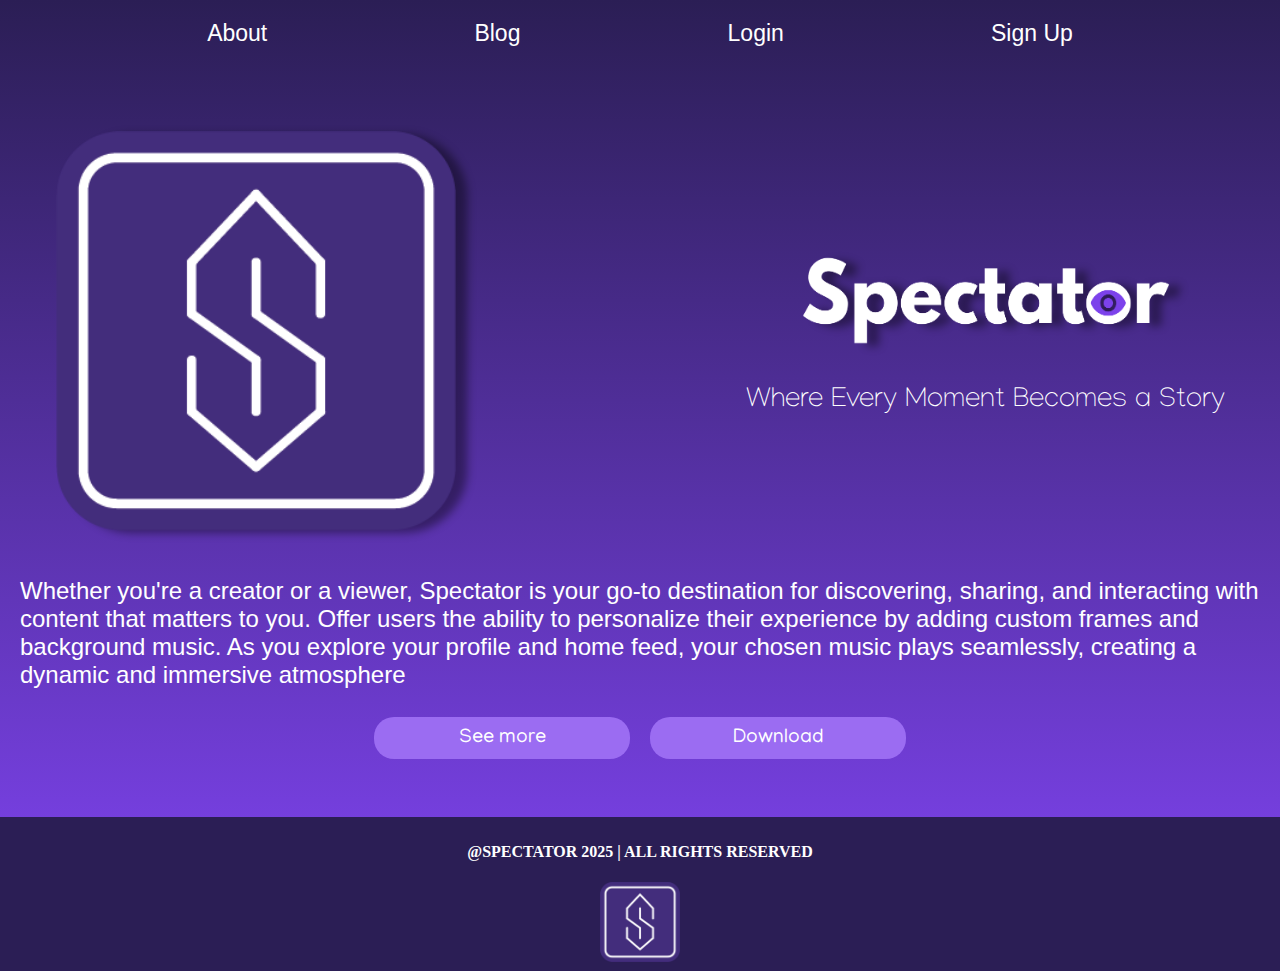
<file: Index.html>
<!DOCTYPE html>
<html lang="en">
<head>
    <meta charset="UTF-8">
    <meta name="viewport" content="width=device-width, initial-scale=1.0">
    <title>Main Page</title>
    <link href="https://fonts.googleapis.com/css2?family=Manjari&display=swap" rel="stylesheet">
    <link rel="stylesheet" href="index.css">

</head>
<body>
    <div class="nav-wrapper">
    <div class="navigation">
    <nav>
        <a href="About.html">About</a>
        <a href="Blog.html">Blog</a>
        <a href="Sign up.html">Login</a>
        <a href="Midterm.html">Sign Up</a>
    </nav></div></div>

    <div class="image-row">
    <img src="Logo na S.png" height="400" width="400">

    <div class="image-heading">
    <img src="logo name.png" height="150" width="450">
    <h1> Where Every Moment Becomes a Story</h1>
    </div>
    </div>
<h2>Whether you're a creator or a viewer, Spectator is your go-to destination for discovering, sharing, 
    and interacting with content that matters to you. Offer users the ability to personalize their experience by adding custom frames and background music. 
    As you explore your profile and home feed, your chosen music plays seamlessly, creating a dynamic and immersive atmosphere</h2>


    <div class="buttons">
        <button type="button" class="btn"><a href="See more.html">See more</a></button>
        <button type="button" class="btn"><a href="Download.html">Download</a></button>
    </div>
    
    <footer>
  <h4>@SPECTATOR 2025 | ALL RIGHTS RESERVED</h4>
  <img src="Logo na S.png" height="80" width="80">
    </footer>

</body>
</html>
</file>
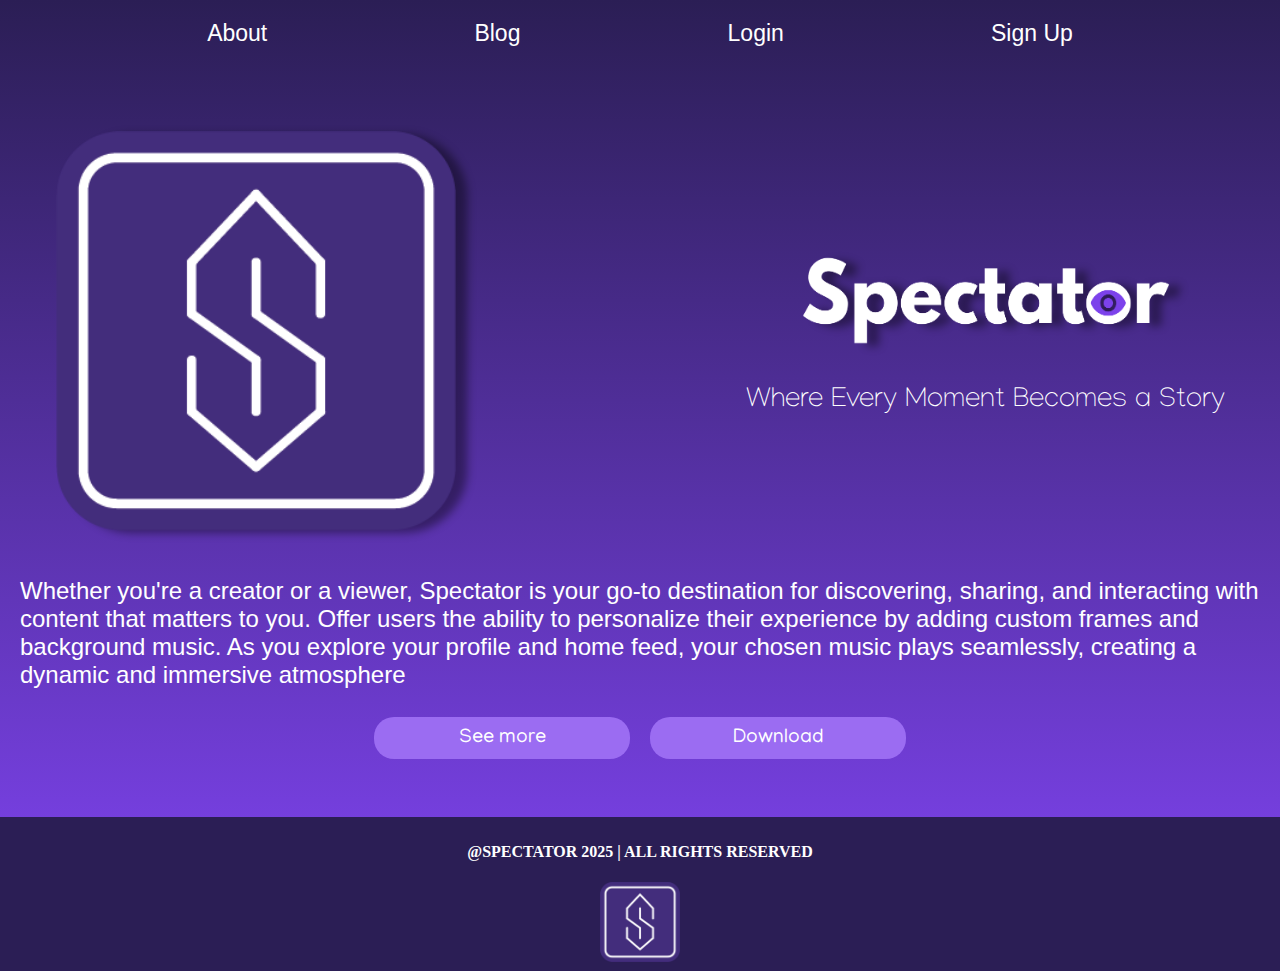
<file: index.html>
<!DOCTYPE html>
<html lang="en">
<head>
    <meta charset="UTF-8">
    <meta name="viewport" content="width=device-width, initial-scale=1.0">
    <title>Main Page</title>
    <link href="https://fonts.googleapis.com/css2?family=Manjari&display=swap" rel="stylesheet">
    <link rel="stylesheet" href="index.css">

</head>
<body>
    <div class="nav-wrapper">
    <div class="navigation">
    <nav>
        <a href="About.html">About</a>
        <a href="Blog.html">Blog</a>
        <a href="Sign up.html">Login</a>
        <a href="Midterm.html">Sign Up</a>
    </nav></div></div>

    <div class="image-row">
    <img src="Logo na S.png" height="400" width="400">

    <div class="image-heading">
    <img src="logo name.png" height="150" width="450">
    <h1> Where Every Moment Becomes a Story</h1>
    </div>
    </div>
<h2>Whether you're a creator or a viewer, Spectator is your go-to destination for discovering, sharing, 
    and interacting with content that matters to you. Offer users the ability to personalize their experience by adding custom frames and background music. 
    As you explore your profile and home feed, your chosen music plays seamlessly, creating a dynamic and immersive atmosphere</h2>


    <div class="buttons">
        <button type="button" class="btn"><a href="See more.html">See more</a></button>
        <button type="button" class="btn"><a href="Download.html">Download</a></button>
    </div>
    
    <footer>
  <h4>@SPECTATOR 2025 | ALL RIGHTS RESERVED</h4>
  <img src="Logo na S.png" height="80" width="80">
    </footer>

</body>
</html>
</file>
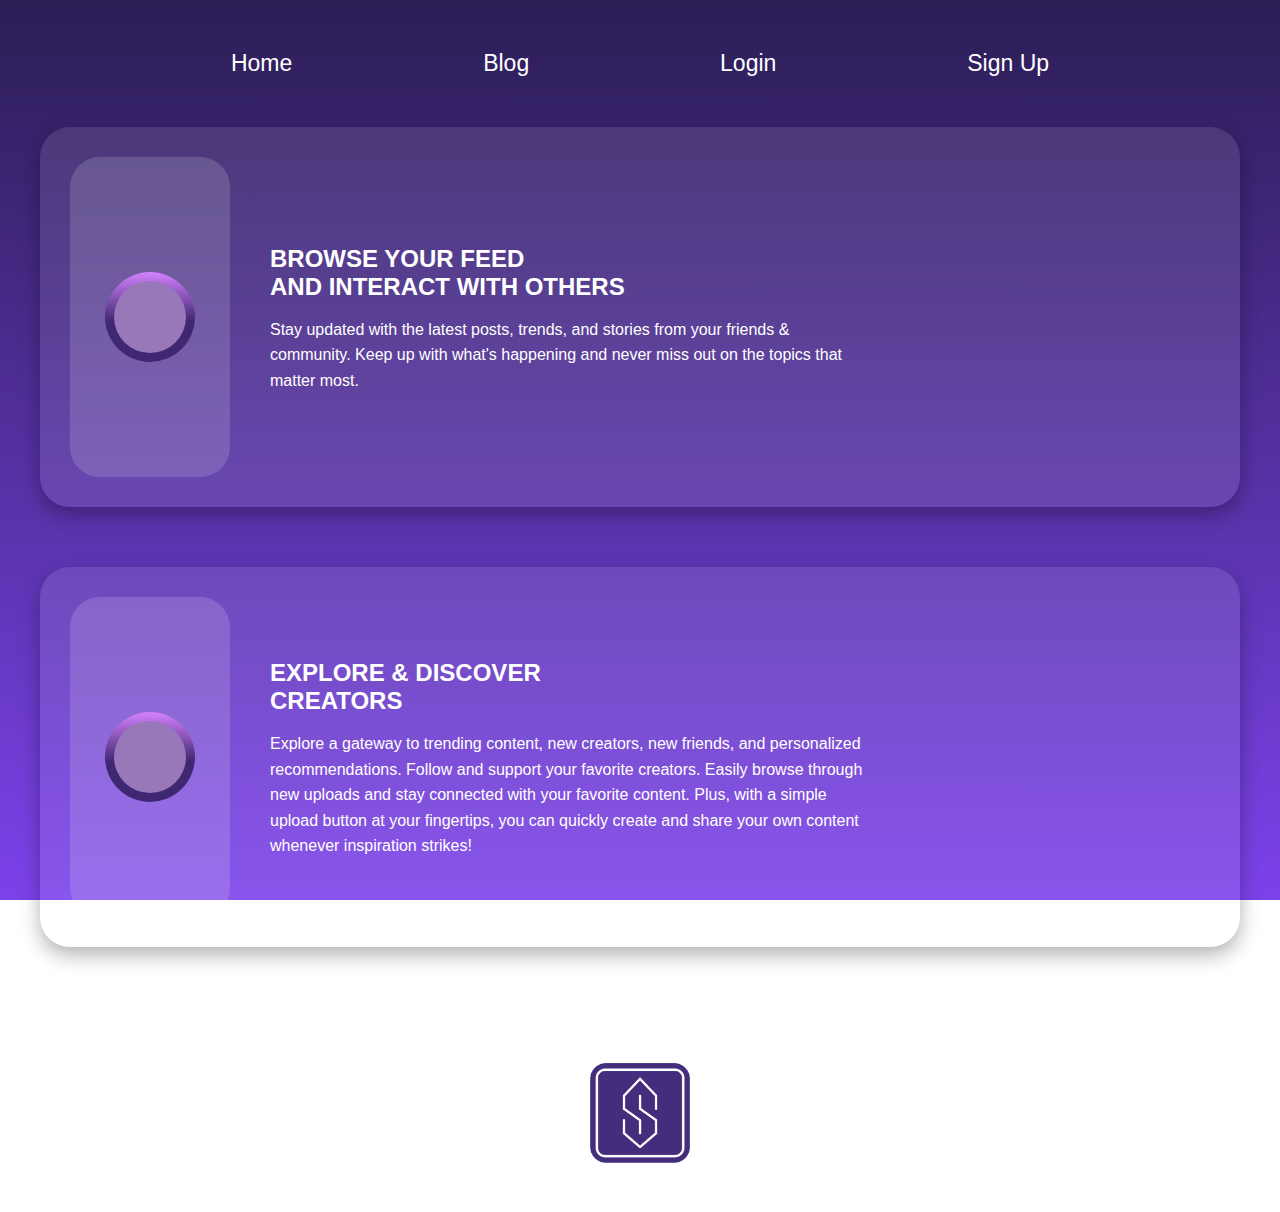
<file: About.html>
<!DOCTYPE html>
<html lang="en">
<head>
  <meta charset="UTF-8">
  <meta name="viewport" content="width=device-width, initial-scale=1.0">
  <title>About</title>
  <link href="https://fonts.googleapis.com/css2?family=Manjari&display=swap" rel="stylesheet">
  <link rel="stylesheet" href="About.css">
</head>
<body>


  <div class="navigation">
    <nav>
      <a href="Index.html">Home</a>
      <a href="Blog.html">Blog</a>
      <a href="Sign up.html">Login</a>
      <a href="Midterm.html">Sign Up</a>
    </nav>
  </div>


 
  <div class="container">
    <div class="info">
      <div class="pic-placeholder">
        <div class="loader-container">
       <div class="loader">
      <div class="inner-circle"></div>
      </div>
      </div>
      </div>

      <div class="texts">
        <h2>BROWSE YOUR FEED<br>AND INTERACT WITH OTHERS</h2>
        <p>
            Stay updated with the latest posts, trends, and stories from your friends & community. 
            Keep up with what's happening and never miss out on the topics that matter most.
        </p>
      </div>
    </div>

    <div class="info">
      <div class="pic-placeholder">
  <div class="loader-container">
    <div class="loader">
      <div class="inner-circle"></div>
    </div>
  </div>
      </div>
      <div class="texts">
        <h2>EXPLORE & DISCOVER<br>CREATORS</h2>
        <p>
            Explore a gateway to trending content, new creators, new friends, and personalized recommendations. 
            Follow and support your favorite creators. Easily browse through new uploads and stay connected with your favorite content. 
            Plus, with a simple upload button at your fingertips, you can quickly create and share your own content whenever inspiration strikes!
        </p>
      </div>
    </div>
  </div>

<footer>
  <h4>@SPECTATOR 2025 | ALL RIGHTS RESERVED</h4>
  <img src="Logo na S.png" height="100" width="100">
    </footer>

</body>
</html>
</file>
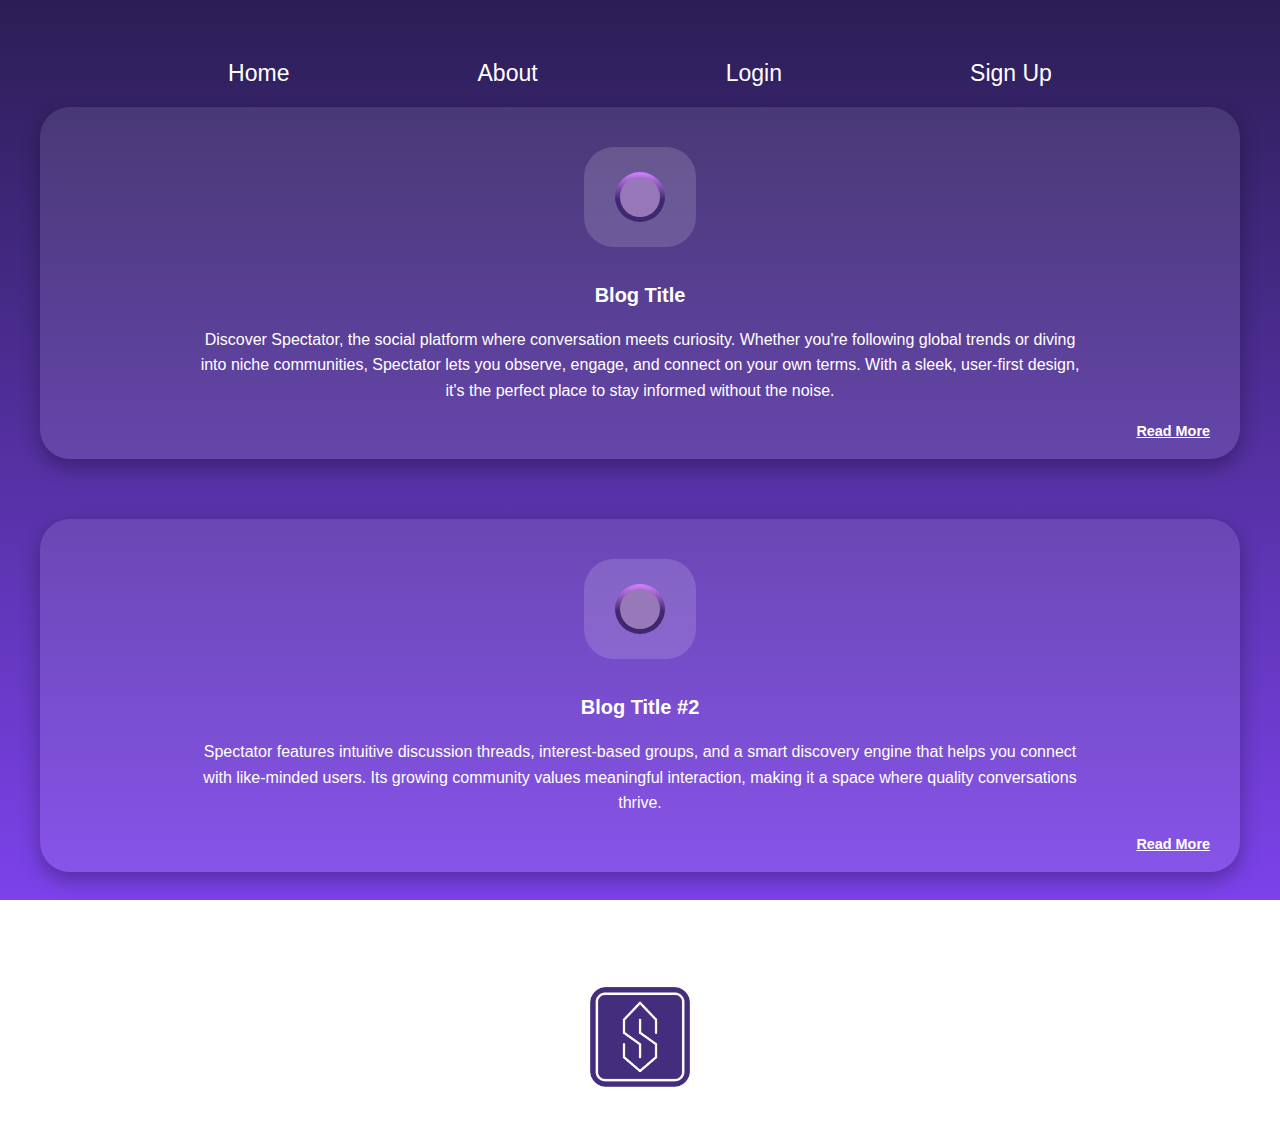
<file: Blog.html>
<!DOCTYPE html> 
<html lang="en">
<head>
    <meta charset="UTF-8" />
    <meta name="viewport" content="width=device-width, initial-scale=1.0" />
    <title>Blog</title>
    <link href="https://fonts.googleapis.com/css2?family=Manjari&display=swap" rel="stylesheet">
    <link rel="stylesheet" href="Blog.css">
</head>
<body id="top">
    <div class="navigation">
        <nav>
            <a href="Index.html">Home</a>
            <a href="About.html">About</a>
            <a href="Sign up.html">Login</a>
            <a href="Midterm.html">Sign Up</a>
        </nav>
    </div>

    <div class="container">
        <!-- Blog Post 1 -->
        <div class="info">
            <div class="pic-placeholder">
  <div class="loader">
    <div class="inner-circle"></div>
  </div>
</div>
            <div class="texts">
            <a class="read-more" href="#">Read More</a>

                <h2>Blog Title</h2>
                <p>
                   Discover Spectator, the social platform where conversation meets curiosity. 
                   Whether you're following global trends or diving into niche communities, Spectator lets you observe, engage, and connect on your own terms. 
                   With a sleek, user-first design, it's the perfect place to stay informed without the noise.
                </p>
            </div>
        </div>

        <!-- Blog Post 2 -->
        <div class="info">
            <div class="pic-placeholder">
  <div class="loader">
    <div class="inner-circle"></div>
  </div>
</div>
            <div class="texts">
            <a class="read-more" href="#">Read More</a>

                <h2>Blog Title #2</h2>
                <p>
                    Spectator features intuitive discussion threads, interest-based groups, and a smart discovery engine that helps you connect with like-minded users. 
                    Its growing community values meaningful interaction, making it a space where quality conversations thrive.

                </p>
            </div>
        </div>
    </div>

    <footer>
  <h4>@SPECTATOR 2025 | ALL RIGHTS RESERVED</h4>
  <img src="Logo na S.png" height="100" width="100">
    </footer>

</body>
</file>
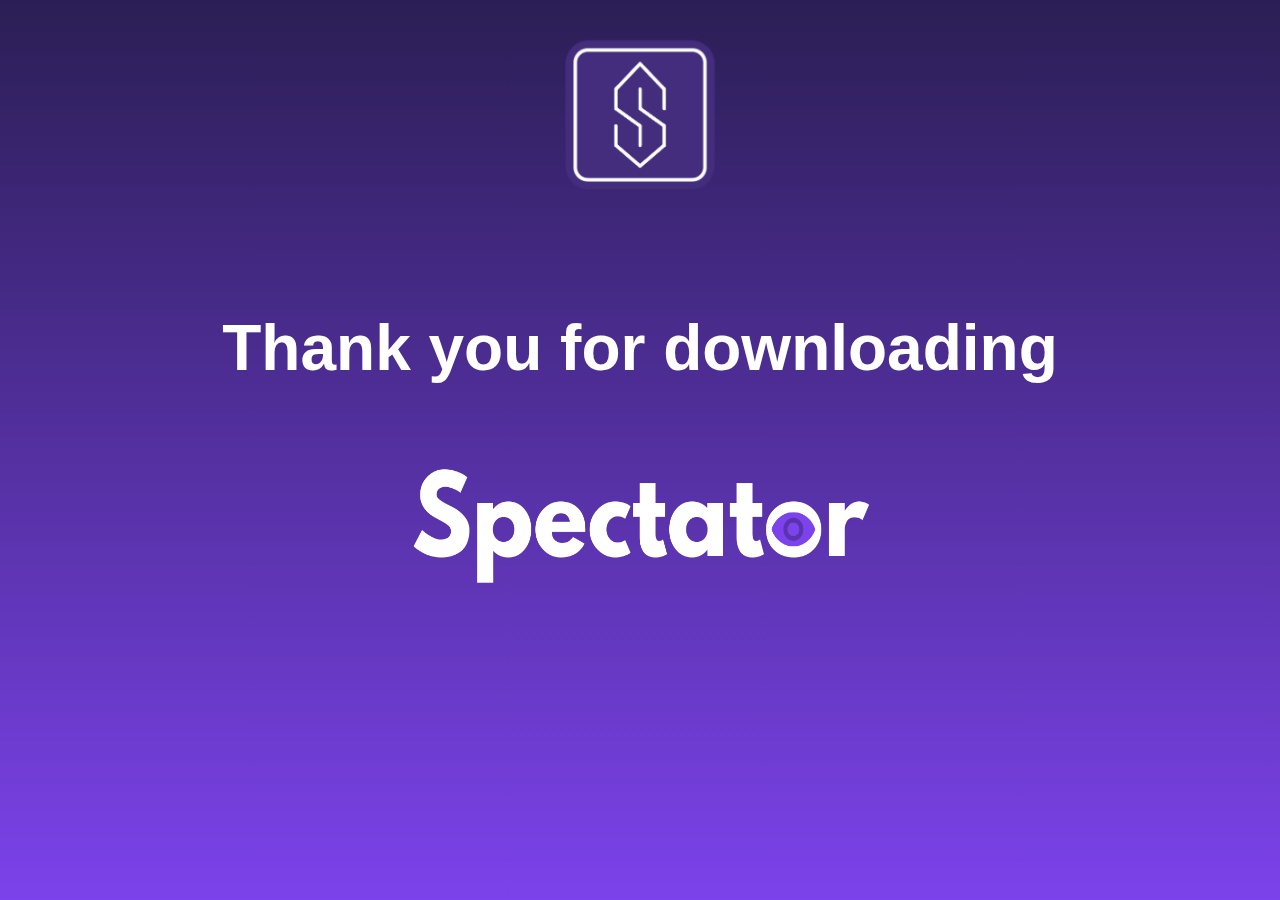
<file: Download.html>
<!DOCTYPE html>
<html lang="en">
<head>
    <meta charset="UTF-8">
    <meta name="viewport" content="width=device-width, initial-scale=1.0">
    <link rel="stylesheet" href="Download.css">
    <title>Download Complete!</title>
</head>
<body>

    <div class="logo">
            <img src="Logo na S.png">
        </div>

    <div class="center-content">
    <h1>Thank you for downloading</h1>
        <a href="index.html">
    <img src="logo name.png">
    </a>
    </div>
    
</body>
</html>
</file>
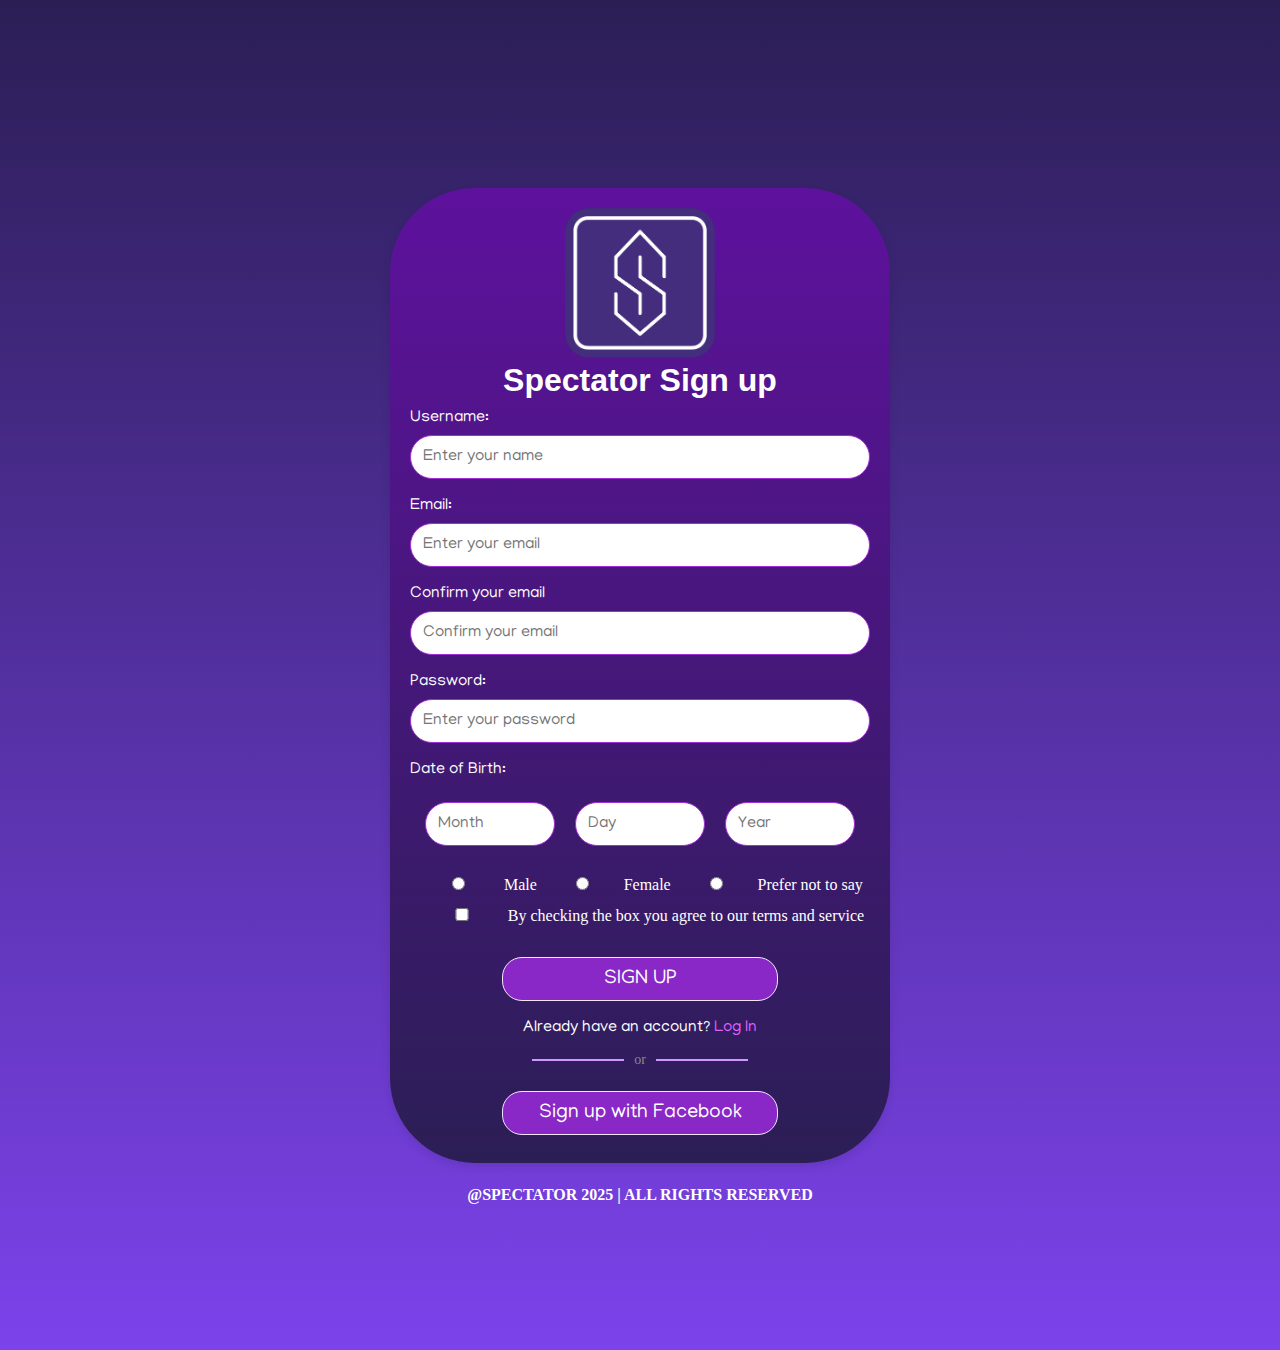
<file: Midterm.html>
<!DOCTYPE html>
<html lang="en">
<head>
    <meta charset="UTF-8">
    <meta name="viewport" content="width=device-width, initial-scale=1.0">
    <link href="https://fonts.googleapis.com/css2?family=Manjari&display=swap" rel="stylesheet">
    <title>Sign Up</title>
    <link rel="stylesheet" href="Midterm.css">
</head>
<body>


    <div class="signup-container">
<a href="Index.html">
    <img src="Logo na S.png" height="150" width="150">
  </a>
      <h1>Spectator Sign up</h1>
      <form>
        <label for="Name">Username:</label>
        <input type="text" id="Name" required placeholder="Enter your name">

        <label for="Email">Email:</label>
        <input type="email" id="email" required placeholder="Enter your email">

        <label for="Email">Confirm your email</label>
        <input type="email" id="email" required placeholder="Confirm your email"> 

        <label for="Password">Password:</label>
        <input type="password" id="password" required placeholder="Enter your password">

        <label>Date of Birth:</label>
            <div class="dob">
            <input type="text" id="month"  placeholder="Month">
            <input type="text" id="day" placeholder="Day">
            <input type="text" id="Year" placeholder="Year">
          </div>
        
        <div class="gender">
        <input type="radio" name="Gender"  required class="input1"> Male

        <input type="radio" name="Gender" required class="input2">Female

        <input type="radio" name="Gender" required class="input3">Prefer not to say

        <input type="checkbox" name="name" required class="input7">By checking the box you agree to our terms and service
        <br><br></div>

        <button type="submit" class="btn"><a href="Spectator home.html">SIGN UP</a></button>
        <p>Already have an account? <a href="Sign up.html">Log In</a></p>

        <div class="divider"><span>or</span></div>
        <button type="button" class="btn"><a href="Error.html">Sign up with Facebook</a></button>

      </form>
    </div>
    
  <footer>
  <h4>@SPECTATOR 2025 | ALL RIGHTS RESERVED</h4>
    </footer>


</body>
</html>
</file>
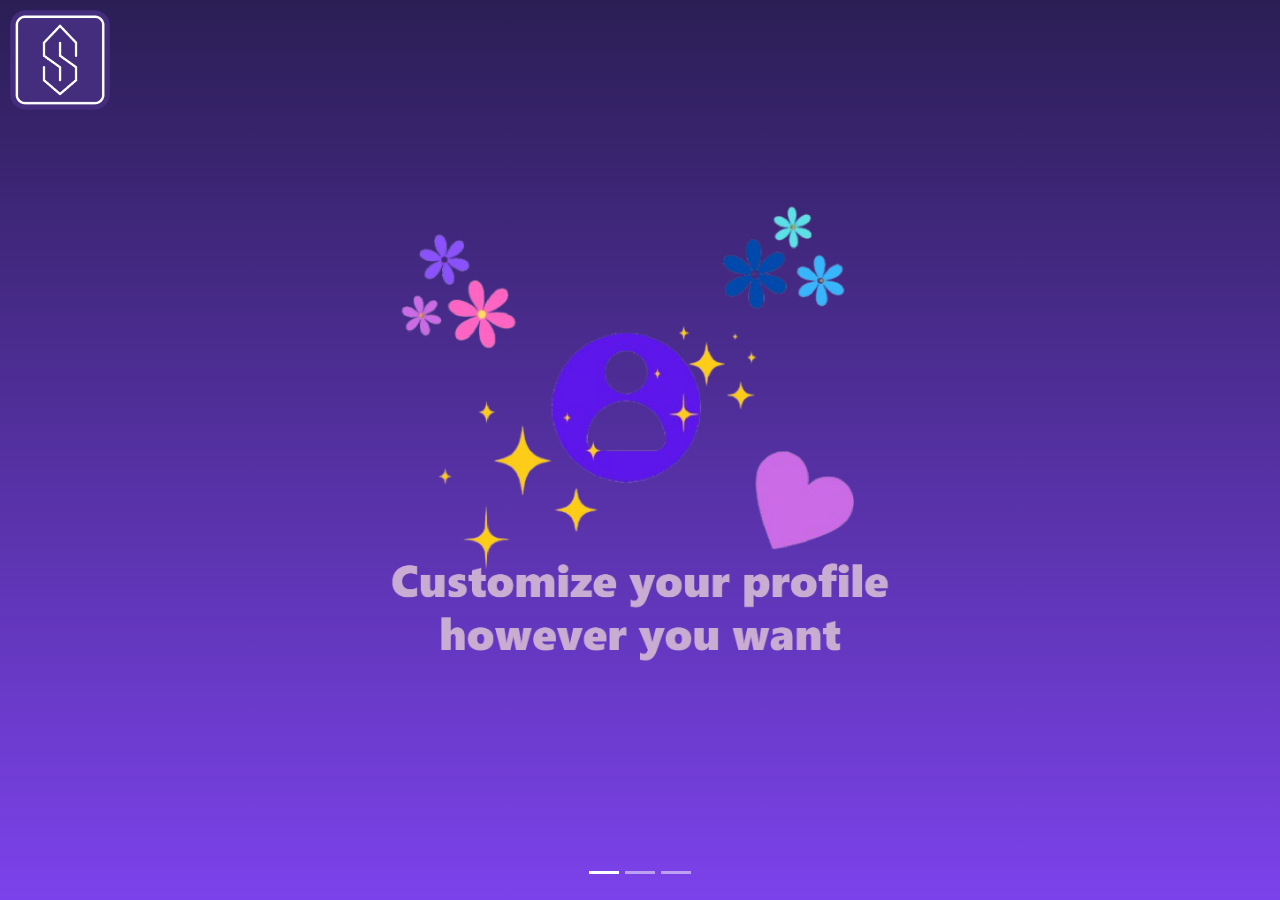
<file: See more.html>
<!DOCTYPE html>
<html lang="en">
<head>
  <title>See More</title>
  <meta charset="utf-8">
  <meta name="viewport" content="width=device-width, initial-scale=1">
  <link href="https://cdn.jsdelivr.net/npm/bootstrap@5.3.3/dist/css/bootstrap.min.css" rel="stylesheet">
  <script src="https://cdn.jsdelivr.net/npm/bootstrap@5.3.3/dist/js/bootstrap.bundle.min.js"></script>
   <link rel="stylesheet" href="See more.css">
</head>
<body>

  <a href="Index.html">
  <img src="Logo na S.png" alt="Logo" class="logo">
  </a>

<div id="demo" class="carousel-slide" data-bs-ride="carousel" data-interval="20">

  <!-- Indicators/dots -->
  <div class="carousel-indicators">
    <button type="button" data-bs-target="#demo" data-bs-slide-to="0" class="active" aria-current="true" aria-label="Slide 1"> </button>
    <button type="button" data-bs-target="#demo" data-bs-slide-to="1" aria-label="Slide 2"></button>
    <button type="button" data-bs-target="#demo" data-bs-slide-to="2" aria-label="Slide 3"></button>
  </div>
  
  <!-- The slideshow/carousel -->
  <div class="carousel-inner">

    <div class="carousel-item active">
      <img src="1-preview.png" class="d-block w-100" alt="Slide 1">>
    </div>

    <div class="carousel-item">

      <img src="2-preview.png" class="d-block w-100" alt="Slide 2">
  
    </div>

    <div class="carousel-item">
        
      <img src="3-preview.png" class="d-block w-100" alt="Slide 3">>
    
    </div>
  </div>
</div>

</body>
</html>
</file>
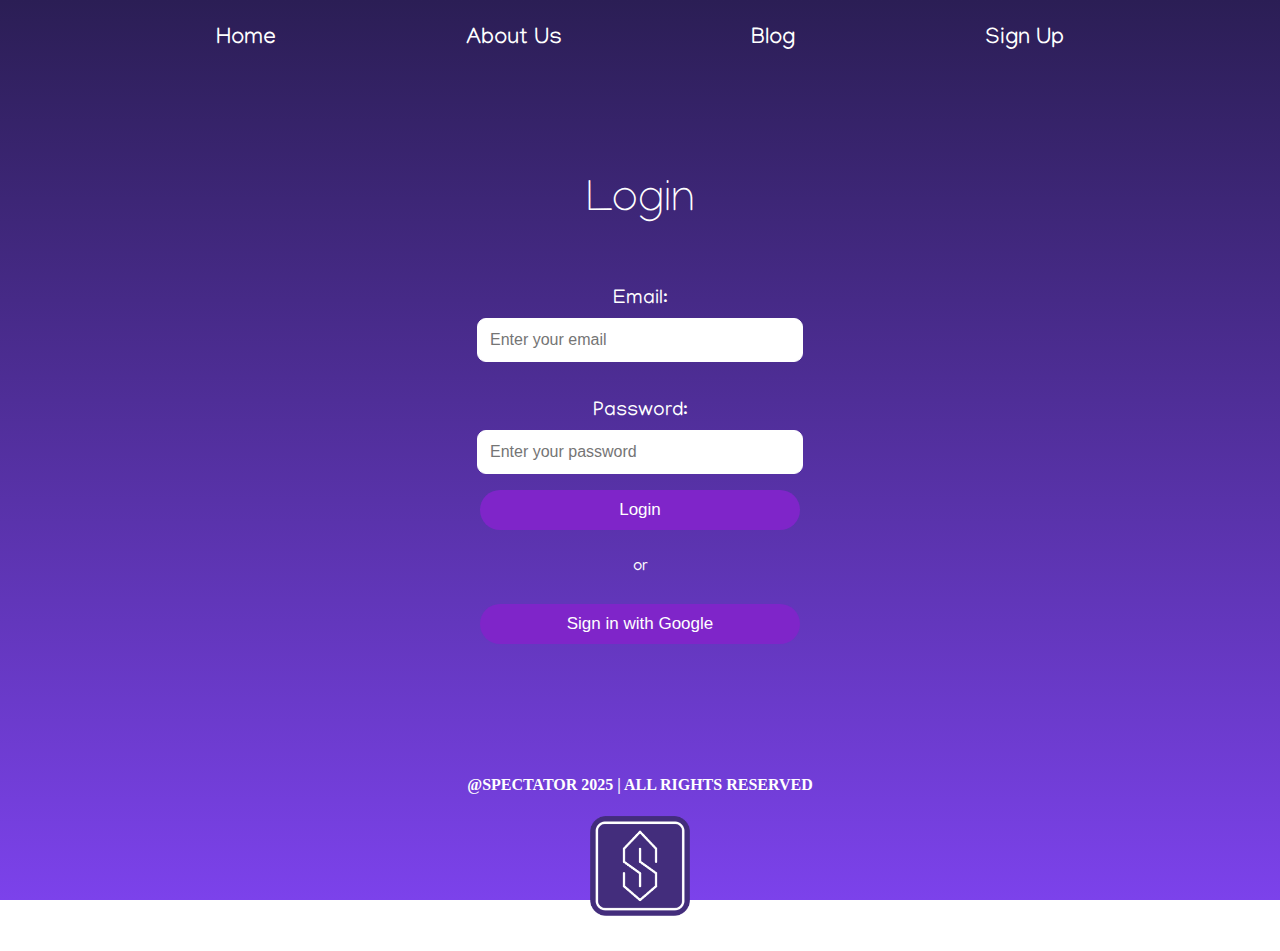
<file: Sign up.html>
<!DOCTYPE html>
<html lang="en">
<head>
    <meta charset="UTF-8">
    <meta name="viewport" content="width=device-width, initial-scale=1.0">
    <link href="https://fonts.googleapis.com/css2?family=Manjari&display=swap" rel="stylesheet">
    <link rel="stylesheet" href="Sign up.css">
    <title>Login</title>
</head>
<body>
    <nav>
        <a href="Index.html">Home</a>
        <a href="About.html">About Us</a>
        <a href="Blog.html">Blog</a>
        <a href="Midterm.html">Sign Up</a>
    </nav>

    <div class="signup-container">
        <h1>Login</h1>

        <form>
            <label for="Email">Email:</label>
            <input type="email" id="Email" placeholder="Enter your email" required>

            <label for="password">Password:</label>
            <input type="password" id="password" placeholder="Enter your password" required>

            <button type="submit" class="btn"><a href="Spectator home.html">Login</a></button>

            <div class="divider">or</div>
            <button type="button" class="btn"><a href="Error.html">Sign in with Google</a></button>
        </form>
    </div>
    
    <footer>
  <h4>@SPECTATOR 2025 | ALL RIGHTS RESERVED</h4>
  <img src="Logo na S.png" height="100" width="100">
    </footer>


</body>
</html>
</file>
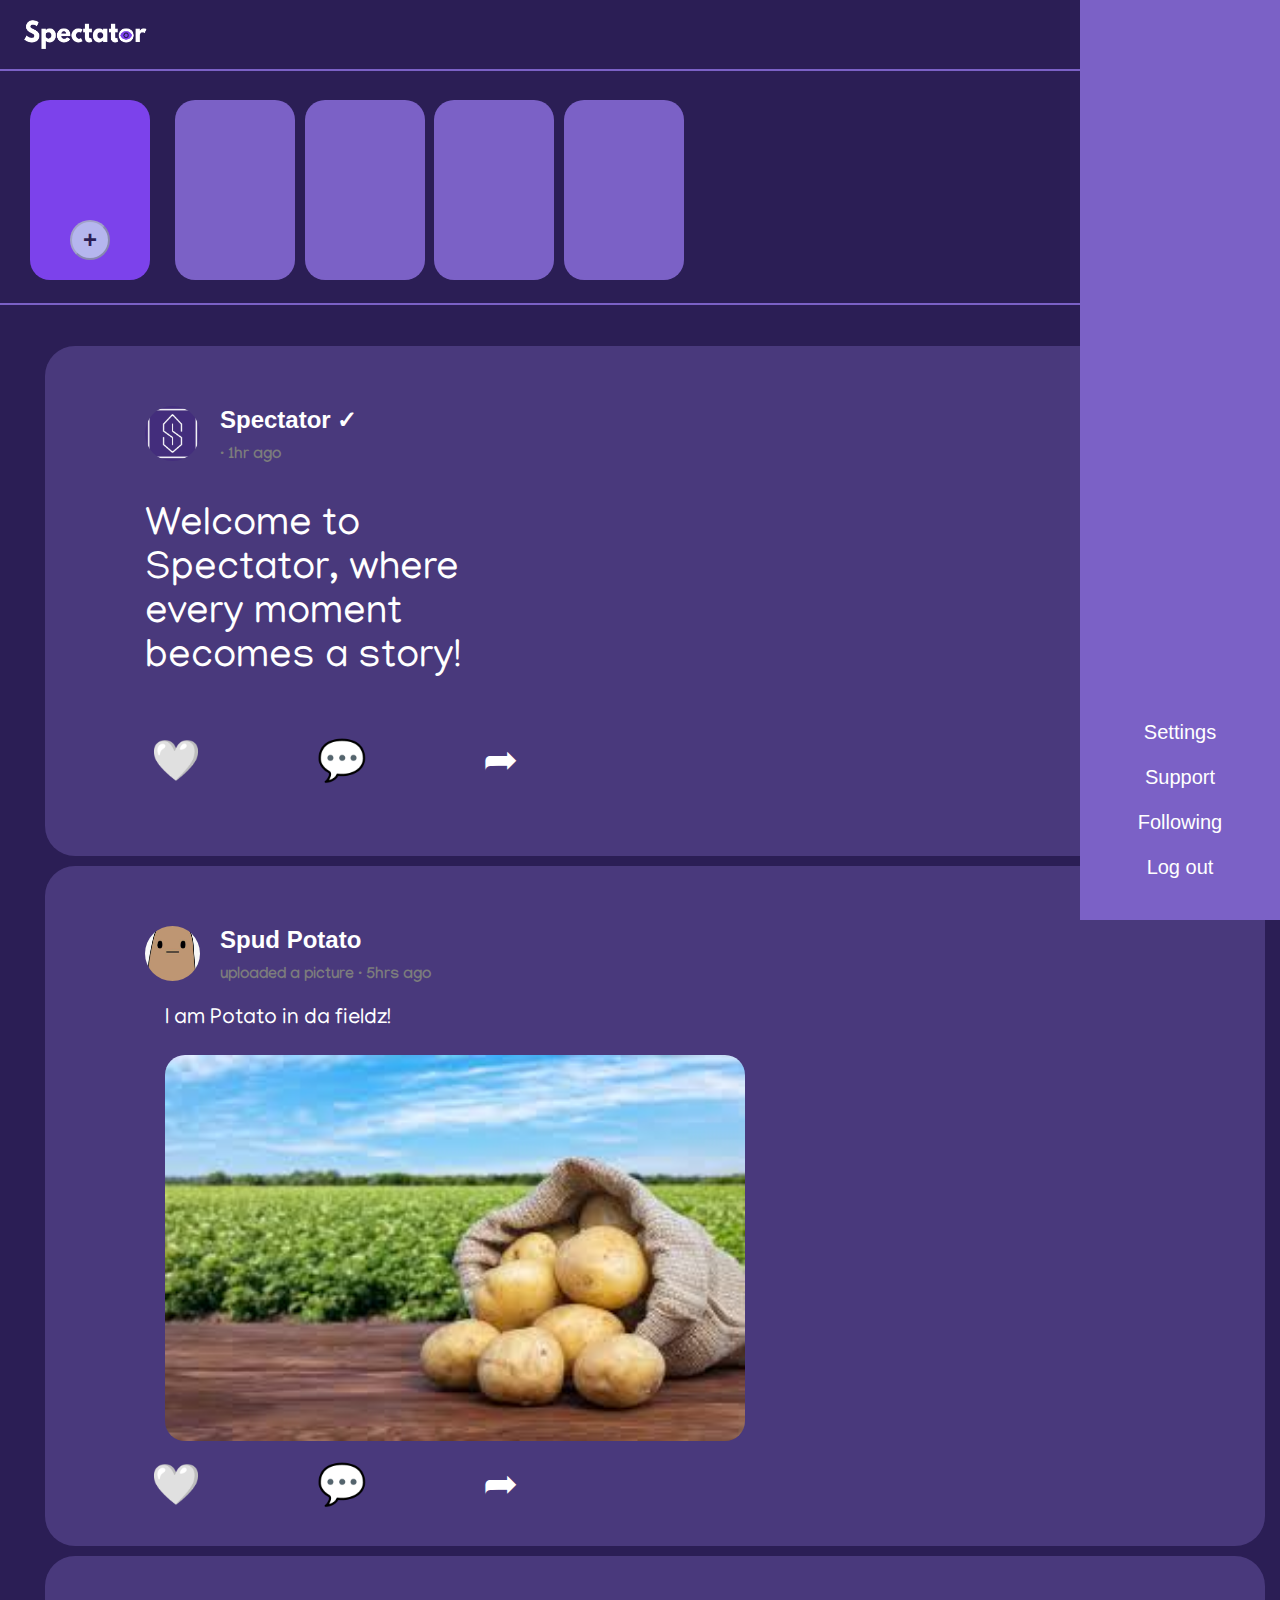
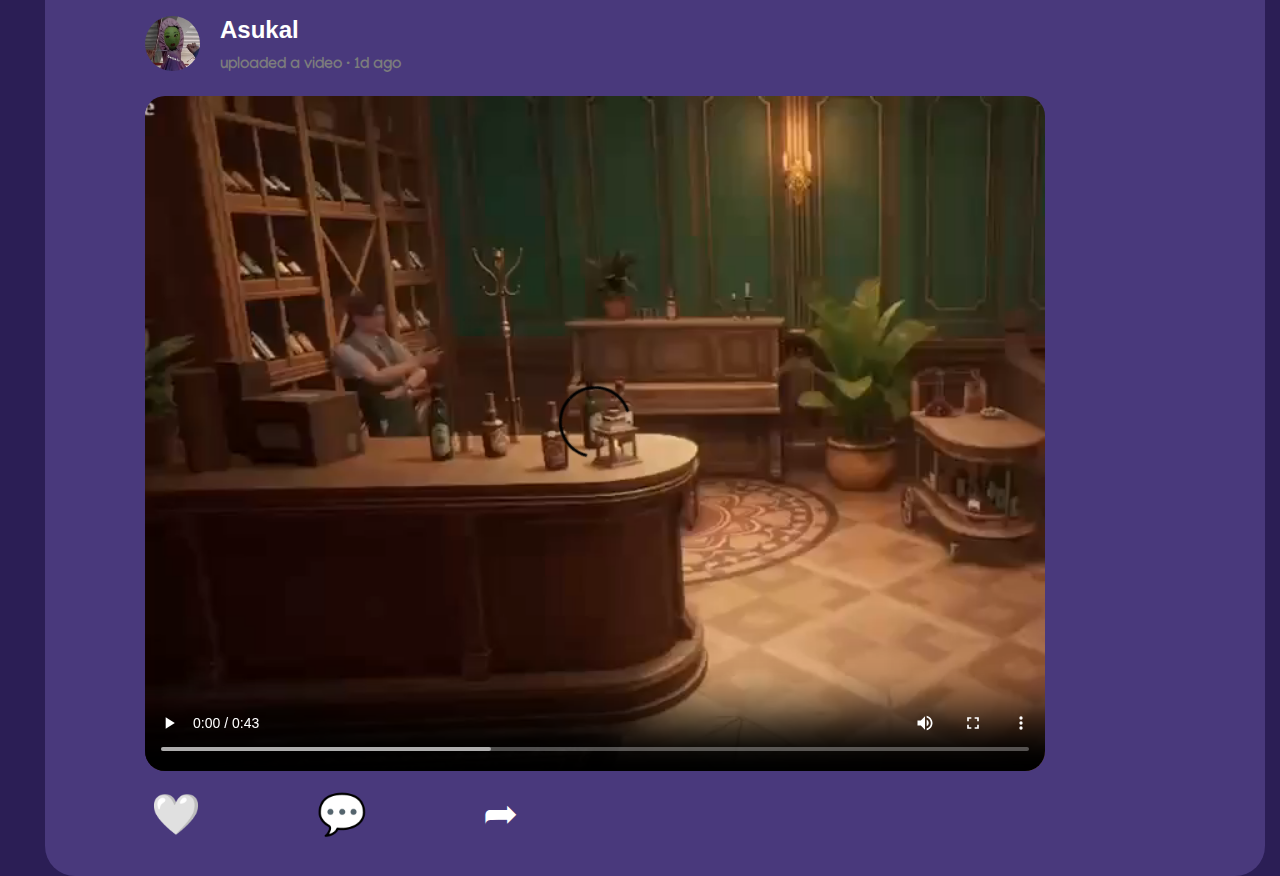
<file: Spectator home.html>
<!DOCTYPE html>
<html lang="en">
<head>
    <meta charset="UTF-8">
    <meta name="viewport" content="width=device-width, initial-scale=1.0">
    <link href="https://fonts.googleapis.com/css2?family=Manjari&display=swap" rel="stylesheet">
    <link rel="stylesheet" href="Spectator home.css">
    <title>Spectat👁r | Home</title>
</head>
<body>
    <div class="header">
    <img src="logo name.png" class="logo">
    <div class="line"></div>
    </div>

   
</div>

<div class="My-story">
    <div class="Share">
        <button type="button" class="plus" disabled>+</button>
    </div>

    <div class="Story"></div>
    <div class="Story2"></div>
    <div class="Story3"></div>
    <div class="Story4"></div>

    <div class="line-2"></div>
</div>

    <section class="post">
        <div class="profile">
                  <h2><img src="Logo na S.png" height="55" width="55" class="user">Spectator ✓ </h2>
                <h4>· 1hr ago</h4>
            <p>
                Welcome to Spectator, where every moment becomes a story!
            </p>

            <div class="interactables">
                <button type="button" class="like-button">🤍</button>
                <button type="button" class="comments">💬</button>
                <button type="button" class="Share-button">➦</button>
            </div>
        </div>

    </section>

    <section class="post2"> 
        <div class="profile">
             <h2><img src="Spud Profile.png" height="55" width="55" class="user">Spud Potato</h2>
                <h4>uploaded a picture · 5hrs ago</h4>
          <div class="content">
                <p>I am Potato in da fieldz!</p>
            <img src="Potatoes.jpg">
          </div>

           <div class="interactables">
                <button type="button" class="like-button">🤍</button>
                <button type="button" class="comments">💬</button>
                <button type="button" class="Share-button">➦</button>
            </div>
        </div>
    </section>

    <section class="post3">
        <div class="profile">
             <h2><img src="Asukal pfp.jpg" height="55" width="55" class="user">Asukal</h2>
                <h4>uploaded a video · 1d ago</h4>
        <div class="content">
            <video class="video" width="900"controls>
                <source src="Asukal content.mp4" type="video/mp4">
            </video>

            <div class="interactables">
                <button type="button" class="like-button">🤍</button>
                <button type="button" class="comments">💬</button>
                <button type="button" class="Share-button">➦</button>
            </div>

        </div>

    </section>

    <div class="Side-Menu">
        <button type="button" class="btn">Settings</button>
        <button type="button" class="btn">Support</button>
        <button type="button" class="btn">Following</button>
        <button type="button" class="btn"><a href="Sign up.html">Log out</a></button>
        
    </div>
    
</body>
</html>
</file>
<file: index.css>
html {
    height: 100%;
}

body {
    min-height: 100vh;
    margin: 0;
    padding: 0;
    background-image: linear-gradient(#2B1E55,#7C42EB);
    background-repeat: no-repeat;
    background-size: cover;
    background-attachment: fixed;
    
}

.navigation{
    background: transparent;
    padding: 20px 0;
    font-family: 'League Spartan', 'Segoe UI', 'Helvetica Neue', Arial, sans-serif;
}

nav {
    display: flex;
    justify-content: space-evenly;
    align-items: center;
}

nav a {
    text-decoration: none;
    color: white;
    font-size: 23px;
}

.image-row {
    display: flex;
    justify-content: center;
    align-items: center;
    gap: 290px;
    padding-top: 5%;
}

.image-row img {
    filter: drop-shadow(12px 3px 4px rgba(0, 0, 0, 0.4));
}

.image-heading {
    display: flex;
    flex-direction: column;
    align-items: center;
}

.image-heading h1 {
    color: white;
    font-family: 'Manjari', sans-serif;
    font-size: 28px;
    margin-top: 10px;
    font-weight: lighter;
}

h2 {
    color: white;
    margin: 20px;
    padding-top: 2%;
    font-family: 'League Spartan', 'Segoe UI', 'Helvetica Neue', Arial, sans-serif;
    font-weight: lighter;
}

.btn {
    width: 20%;
    padding: 10px;
    margin: 8px 0;
    border: transparent;
    border-radius: 20px;
    color: rgb(255, 255, 255);
    cursor: pointer;
    font-size: 20px;
    font-family:'Manjari', sans-serif;
    background-color: #9b6cf2; 
}

.btn a {
    text-decoration: none;
    color: white;
}

.btn:hover {
    background-color: #2B1E55;
}

.buttons{
    display: flex;
    justify-content: center;
    gap: 20px;
    margin-top: 20px;
}


footer {
    padding: 5px;
    color: white;
    margin-top: 50px ;
    text-align: center;
    background: #2b1e55
}

footer img {
  align-items: center;
}
</file>
<file: About.css>
html {
    height: 100%;
}

body {
    min-height: 100vh;
    margin: 0;
    padding: 0;
    background-image: linear-gradient(#2B1E55, #7C42EB);
    background-repeat: no-repeat;
    background-size: cover;
    background-attachment: fixed;
    font-family: 'Segoe UI', Tahoma, Geneva, Verdana, sans-serif;
    color: white;
    padding: 40px;
}


.navigation{
    background: transparent;
    padding: 10px 0;
    font-family: 'League Spartan', 'Segoe UI', 'Helvetica Neue', Arial, sans-serif;
}

nav {
    display: flex;
    justify-content: space-evenly;
    align-items: center;
}

nav a {
    text-decoration: none;
    color: white;
    font-size: 23px;
    padding-bottom: 40px;
}


.container {
    display: flex;
    flex-direction: column;
    gap: 60px;
}


.info {
    background-color: rgba(255, 255, 255, 0.1);
    border-radius: 30px;
    padding: 30px;
    display: flex;
    align-items: center;
    gap: 40px;
    box-shadow: 0 8px 20px rgba(0, 0, 0, 0.3);
}


.pic-placeholder {
    width: 160px;
    height: 320px;
    background-color: rgba(255, 255, 255, 0.15);
    border-radius: 30px;
    flex-shrink: 0;
}


.texts {
    max-width: 600px;
}

.texts h2 {
    font-size: 24px;
    font-weight: bold;
    margin-bottom: 16px;
}

.texts p {
    font-size: 16px;
    line-height: 1.6;
}
.loader-container {
  display: flex;
  justify-content: center;
  align-items: center;
  height: 100%; 
  width: 100%;  
}


.loader {
  width: 90px;
  height: 90px;
  display: flex;
  justify-content: center;
  align-items: center;
  border-radius: 50%;
 background: linear-gradient(0deg, #402771 45%, #d482fe 100%);
  animation: spin 1s linear infinite;
}


.inner-circle {
  width: 80%;
  height: 80%;
  background-color:rgb(152, 120, 185);
  border-radius: 50%;
}

@keyframes spin {
  from {
    transform: rotate(0);
  }
  to{
    transform: rotate(360deg);
  }
}

footer {
    padding: 5px;
    color: white;
    margin-top: 50px ;
    text-align: center;
}

footer img {
  align-items: center;
}
</file>
<file: Blog.css>
html {
    height: 100%;
}

body {
    min-height: 100vh;
    margin: 0;
    padding: 0;
    background-image: linear-gradient(#2B1E55, #7C42EB);
    background-repeat: no-repeat;
    background-size: cover;
    background-attachment: fixed;
    font-family: 'Segoe UI', Tahoma, Geneva, Verdana, sans-serif;
    color: white;
    padding: 40px;
}

.navigation {
    background: transparent;
    padding: 20px 0;
    font-family: 'League Spartan', 'Segoe UI', 'Helvetica Neue', Arial, sans-serif;
}

nav {
    display: flex;
    justify-content: space-evenly;
    align-items: center;
}

nav a {
    text-decoration: none;
    color: white;
    font-size: 23px;
}

.container {
    display: flex;
    flex-direction: column;
    gap: 60px;
}

.info {
    background-color: rgba(255, 255, 255, 0.1);
    border-radius: 30px;
    padding: 40px;
    display: flex;
    flex-direction: column; 
    align-items: center; 
    gap: 20px; 
    box-shadow: 0 8px 20px rgba(0, 0, 0, 0.3);
    text-align: center; 
    position: relative;
}


.pic-placeholder {
    width: 10%;
    height: 100px;
    background-color: rgba(255, 255, 255, 0.15);
    border-radius: 30px;
    flex-shrink: 0;
}

.texts {
    max-width: 900px;
}

.texts h2 {
    font-size: 20px;
    font-weight: bold;
    margin-bottom: 20px;
}

.texts p {
    font-size: 16px;
    line-height: 1.6;
}

.read-more {
    position: absolute;
    bottom: 20px;
    right: 30px;
    color: #ffffff;
    font-weight: bold;
    font-size: 0.9em;
}

.read-more:hover {
    color: #aaaaff;
}

.pic-placeholder {
    width: 10%;
    height: 100px;
    background-color: rgba(255, 255, 255, 0.15);
    border-radius: 30px;
    flex-shrink: 0;
    position: relative;
    display: flex;
    justify-content: center;
    align-items: center;
    overflow: hidden; /* Ensures loader stays inside */
}

.loader {
    width: 50px;
    height: 50px;
    display: flex;
    justify-content: center;
    align-items: center;
    border-radius: 50%;
    background: linear-gradient(0deg, #402771 45%, #d482fe 100%);
    animation: spin 1s linear infinite;
}

.inner-circle {
    width: 80%;
    height: 80%;
    background-color:rgb(152, 120, 185);
    border-radius: 50%;
}

@keyframes spin {
    from {
        transform: rotate(0);
    }
    to {
        transform: rotate(360deg);
    }
}


footer {
    padding: 5px;
    color: white;
    margin-top: 50px ;
    text-align: center;
}

footer img {
  align-items: center;
}
</file>
<file: Download.css>
html {
    height: 100%;
}

body {
    min-height: 100vh;
    margin: 0;
    padding: 0;
    background-image: linear-gradient(#2B1E55,#7C42EB);
    background-repeat: no-repeat;
    background-size: cover;
    background-attachment: fixed;
    display: flex;
    justify-content: center;
    align-items: center;
    
}

h1 {
    font-family: 'League Spartan', 'Segoe UI', 'Helvetica Neue', Arial, sans-serif;
    text-align: center;
    color: white;
    font-size: 400%;
}

.center-content {
    display: flex;
    flex-direction: column;
    justify-content: center;
    align-items: center;
    height: 100vh;
}

.center-content img {
    width: 560px;
    height: 200px;
}

.logo {
    position: fixed;
    top: 0;
    width: 100%;
    z-index: 1000;
    display: flex;
    justify-content: center;
    align-items: center;
    padding: 10px 0;
}

.logo img {
    width: 150px;
    height: 150px;
    padding-top: 30px;
}
</file>
<file: Midterm.css>
* {
    margin: 0;
    padding: 0;
    box-sizing: border-box;
}


body {
    display: flex;
    justify-content: center;
    align-items: center;
    height: 150vh;
    background-image: linear-gradient(#2B1E55,#7C42EB);
    font-family: 'Times New Roman', Times, serif;
}

h1{
    color: white;
    font-family: 'League Spartan', 'Segoe UI', 'Helvetica Neue', Arial, sans-serif;
}

.signup-container {
    background-image: linear-gradient(#5e119d,#2B1E55);
    max-width: 500px;
    margin: 50px auto;
    padding: 20px;
    border-radius: 85px;
    box-shadow: 0 4px 8px rgba(0, 0, 0, 0.1);
    text-align: center;
}


label {
    display: block;
    text-align: left;
    margin-top: 10px;
    color: #ffffff;
    font-family: 'Manjari', sans-serif;
}


input[type="text"],
input[type="email"],
input[type="password"] {
    width: 100%;
    padding: 12px;
    margin: 8px 0;
    border: 1px solid rgb(162, 47, 211);
    border-radius: 50px;
    font-size: 16px;
     font-family: 'Manjari', sans-serif;
}

input[type="male"]
input[type="female"]
input[type="prefer not to say"]{
  justify-content: left;
}

p {
    color: white;
}

label [for="terms and service"]{
    text-align: center;
}

.btn {
    width: 60%;
    padding: 10px;
    margin: 8px 0;
    border: 1px solid rgb(242, 229, 255);
    border-radius: 20px;
    color: rgb(255, 255, 255);
    cursor: pointer;
    font-size: 20px;
    font-family: 'Manjari', sans-serif;
    background-color: #8a28c7; 
}

.btn:hover {
    background-color: #5c068e;
    color: rgb(255, 255, 255);
}


p {
    margin-top: 10px;
    font-family: 'Manjari', sans-serif;
}

p a {
    color: rgb(223, 96, 255);
    text-decoration: none;
}

p a:hover {
    text-decoration: underline;
}


.divider {
    margin: 20px 0;
    color: #888;
}

button[disabled] {
    background-color: #e0e0e0;
    cursor: not-allowed;
    color: #aaa;
}

.input1{
width: 18%;
display: left;
padding: 10px;
margin: 8px 0;
border: 1px solid rgb(0, 0, 0);
border-radius: 5px;
}

.input2{
    width: 18%;
    display: left;
    padding: 10px;
    margin: 8px 0;
    border: 1px solid black;
    border-radius: 5px;
}

.input3{
    width: 18%;
    display: left;
    padding: 10px;
    margin: 8px 0;
    border: 1px solid black;
    border-radius: 5px;
    color: white;
}

.input7 {
    display: center;
    width: 20%;
    padding: 10px;
    margin: 10px 0;
    border: 1px solid black;
}

.divider {
    margin: 15px 0;
    font-size: 14px;
    position: relative;

}

.divider span::before,
.divider span::after {
    content:"";
    display: inline-block;
    width: 20%;
    height: 2px;
    vertical-align: middle;
    margin: 0 10px;
    background-color: rgb(210, 150, 255);

}
.dob {
    display: flex;
    padding: 10px;
    gap: 20px;
    margin: 5px;
}

.gender{
    color: white;
}

.btn a {
    text-decoration: none;
    color: white;
}


footer {
    padding: 5px;
    color: white;
    margin-top: 1040px ;
    text-align: center;
    position: absolute;
}
</file>
<file: See more.css>
html, body {
    height: 100vh;
    margin: 0;
    background-image: linear-gradient(#2B1E55,#7C42EB);
    background-repeat: no-repeat;
    background-size: cover;
    display: flex;
    background-attachment: fixed;
    justify-content: center;
    align-items: center;
    overflow-x: hidden;
}

.logo {
  position: absolute;
  top: 10px;
  left: 10px;
  width: 100px; 
  height: 100px;
}

.carousel-inner img {
  max-height: 500px;
  object-fit: cover; 
}

.carousel-inner {
  max-height: 500px;
  overflow: hidden;
}
</file>
<file: Sign up.css>
html {
    height: 100%;
}

body {
    min-height: 100vh;
    margin: 0;
    padding: 2%;
    background-image: linear-gradient(#2B1E55,#7C42EB);
    background-repeat: no-repeat;
    background-size: cover;
    background-attachment: fixed;
    
}

h1 {
    color: white;
    font-family: 'Manjari', sans-serif;
    font-weight: lighter;
    font-size: 280%;
    margin-bottom: 15%;
}

.navigation{
    background: transparent;
    padding: 20px 0;
    font-family: 'League Spartan', 'Segoe UI', 'Helvetica Neue', Arial, sans-serif;
}

nav {
    display: flex;
    justify-content: space-evenly;
    align-items: center;
}

nav a {
    text-decoration: none;
    color: white;
    font-size: 23px;
    font-family: 'Manjari', sans-serif;
}

.signup-container {
    background-color: transparent;
    max-width: 400px;
    margin: 5% auto;
    padding: 3%;
    border-radius: 8px;
    text-align: center;
}

label {
    display: block;
    text-align: center;
    margin-top: 30px;
    color: #ffffff;
    font-family: 'Manjari', sans-serif;
    font-size: 20px;
}

.btn {
    width: 80%;
    padding: 10px;
    margin: 8px 0;
    border: transparent;
    border-radius: 20px;
    color: rgb(255, 255, 255);
    cursor: pointer;
    font-size: 17px;
    background-color: #7f25c9; 
}


input[type="text"],
input[type="email"],
input[type="password"] {
    width: 75%;
    padding: 12px;
    margin: 8px 0;
    border: 1px solid rgb(255, 255, 255);
    border-radius: 9px;
    font-size: 16px;
}

.btn:hover {
    background-color: #481c67; 
}

.divider {
    margin: 20px 0;
    color: #ffffff;
    font-family: 'Manjari', sans-serif;
}

.btn a {
    text-decoration: none;
    color: white;
}

button[disabled] {
    background-color: #8138c1;
    cursor: not-allowed;
    color: #ffffff;
}


footer {
    padding: 5px;
    color: white;
    margin-top: 50px ;
    text-align: center;
}

footer img {
  align-items: center;
}
</file>
<file: Spectator home.css>
html {
    height: 100%;
}

.header {
    position: relative;
    padding-top: 10px;
    padding-left: 10px;

}

body {
    min-height: 100vh;
    margin: 0;
    padding: 0;
    background:#2B1E55;
    background-repeat: no-repeat;
    background-size: cover;
    background-attachment: fixed;
    
}

.logo {
    width: 150px; 
    height: 50px;
}

.line {
    border-top: 2px solid #7B61C6;
    margin-top: 5px;
    width: 1630px;
    margin-left: -120px;
}

.line-2{
    border-top: 2px solid #7B61C6;
    margin-top: 23px;
    width: 1500px;
    margin-left: -150px;
}

.Side-Menu{
    position: fixed;
    top: 0;
    right: 0;
    width: 200px;
    height: 100vh;
    background-color: #7B61C6;
    display: flex;
    flex-direction: column;
    align-items: center;
    justify-content: flex-end;
    padding-bottom: 20px;
    z-index: 1000;
}


.Side-Menu h3{
    font-family: 'Manjari';
    color: white;
}

.btn {
    color: rgb(255, 255, 255);
    border: transparent;
    background-color: transparent;
    font-size: 20px;
    margin-bottom: 20px;
    cursor: progress;
}

.btn a{
    color: white;
    text-decoration: none;
}

.My-story {
    position: absolute;
    top: 170px;
    left: 150px;
}



.Share {
    width: 120px;
    height: 180px;
    border-radius: 20px;
    display: flex;
    background-color: #7C42EB;
    justify-content: center;
    align-items: center;
    margin-top: -70px;
    margin-left: -120px;
}

.Story {
    width: 120px;
    height: 180px;
    border-radius: 20px;
    display: flex;
    background-color: #7B61C6;
    justify-content: center;
    align-items: center;
    margin-top: -180px;
    margin-left: 25px;
}

.Story2 {
    width: 120px;
    height: 180px;
    border-radius: 20px;
    display: flex;
    background-color: #7B61C6;
    justify-content: center;
    align-items: center;
    margin-top: -180px;
    margin-left: 155px;
}

.Story3 {
    width: 120px;
    height: 180px;
    border-radius: 20px;
    display: flex;
    background-color: #7B61C6;
    justify-content: center;
    align-items: center;
    margin-top: -180px;
    margin-left: 284px;
}

.Story4 {
    width: 120px;
    height: 180px;
    border-radius: 20px;
    display: flex;
    background-color: #7B61C6;
    justify-content: center;
    align-items: center;
    margin-top: -180px;
    margin-left: 414px;
}

.plus {
    width: 40px;
    height: 40px;
    background-color: #B5B6EE;
    color: #2B1E55;
    font-size: 24px;
    font-weight: bold;
    border-radius: 50%;
    display: flex;
    align-items: center;
    justify-content: center;
    margin-top: 100px;
}

.plus:hover {
    cursor: not-allowed;
}

.post {
    margin-top: 275px;
    height: 490px;
    width: 1200px;
    background-color: #49397C;
    margin-left: 45px;
    flex-direction: column;
    padding: 10px;
    flex-direction: row;
    border-radius: 30px;
}

.post2 {
    margin-top: 10px;
    height: 660px;
    width: 1200px;
    background-color: #49397C;
    margin-left: 45px;
    flex-direction: column;
    padding: 10px;
    flex-direction: row;
    border-radius: 30px;
}

.post3 {
    margin-top: 10px;
    height: 900px;
    width: 1200px;
    background-color: #49397C;
    margin-left: 45px;
    flex-direction: column;
    padding: 10px;
    flex-direction: row;
    border-radius: 30px;
}

.content img{
    margin-top: 2px;
    height: fit-content;
    width: 580px;
    border-radius: 20px;
    margin-left: 20px;
}

.content p{
    font-size: 22px;
    margin-left: 20px;
}

.video{
    border-radius: 20px;
    overflow: hidden;
}

.profile {
    height: 400px;
    width: 400px;
    margin-left: 90px;
    color: white;
    padding-top: 30px;
    flex-direction: row;

}

h2 {
    
    font-family:'League Spartan', 'Segoe UI', 'Helvetica Neue', Arial, sans-serif;;;
}

h4 {
    color:#7C7C7C;
    font-family: 'Manjari';
    margin-left: 65px;
    margin-top: -8px;
}
.content {
    width: 100%;
    margin-top: 20px;
}

.user {
    float: inline-start;
    margin-right: 20px;
    border-radius: 60px;
}

p {
    font-size: 40px;
    font-family: 'Manjari';
}

.interactables{
    display: inline-block;
}

.like-button {
    background: transparent;
    border: none;
    font-size: 40px;
    margin-top: 15px;
    cursor: not-allowed;
}

.comments {
    background: transparent;
    border: none;
    font-size: 40px;
    margin-left: 100px;
    cursor: not-allowed;
}

.Share-button {
    background: transparent;
    border: none;
    font-size: 42px;
    margin-left: 100px;
    cursor: not-allowed;
    color: white;
}
</file>
